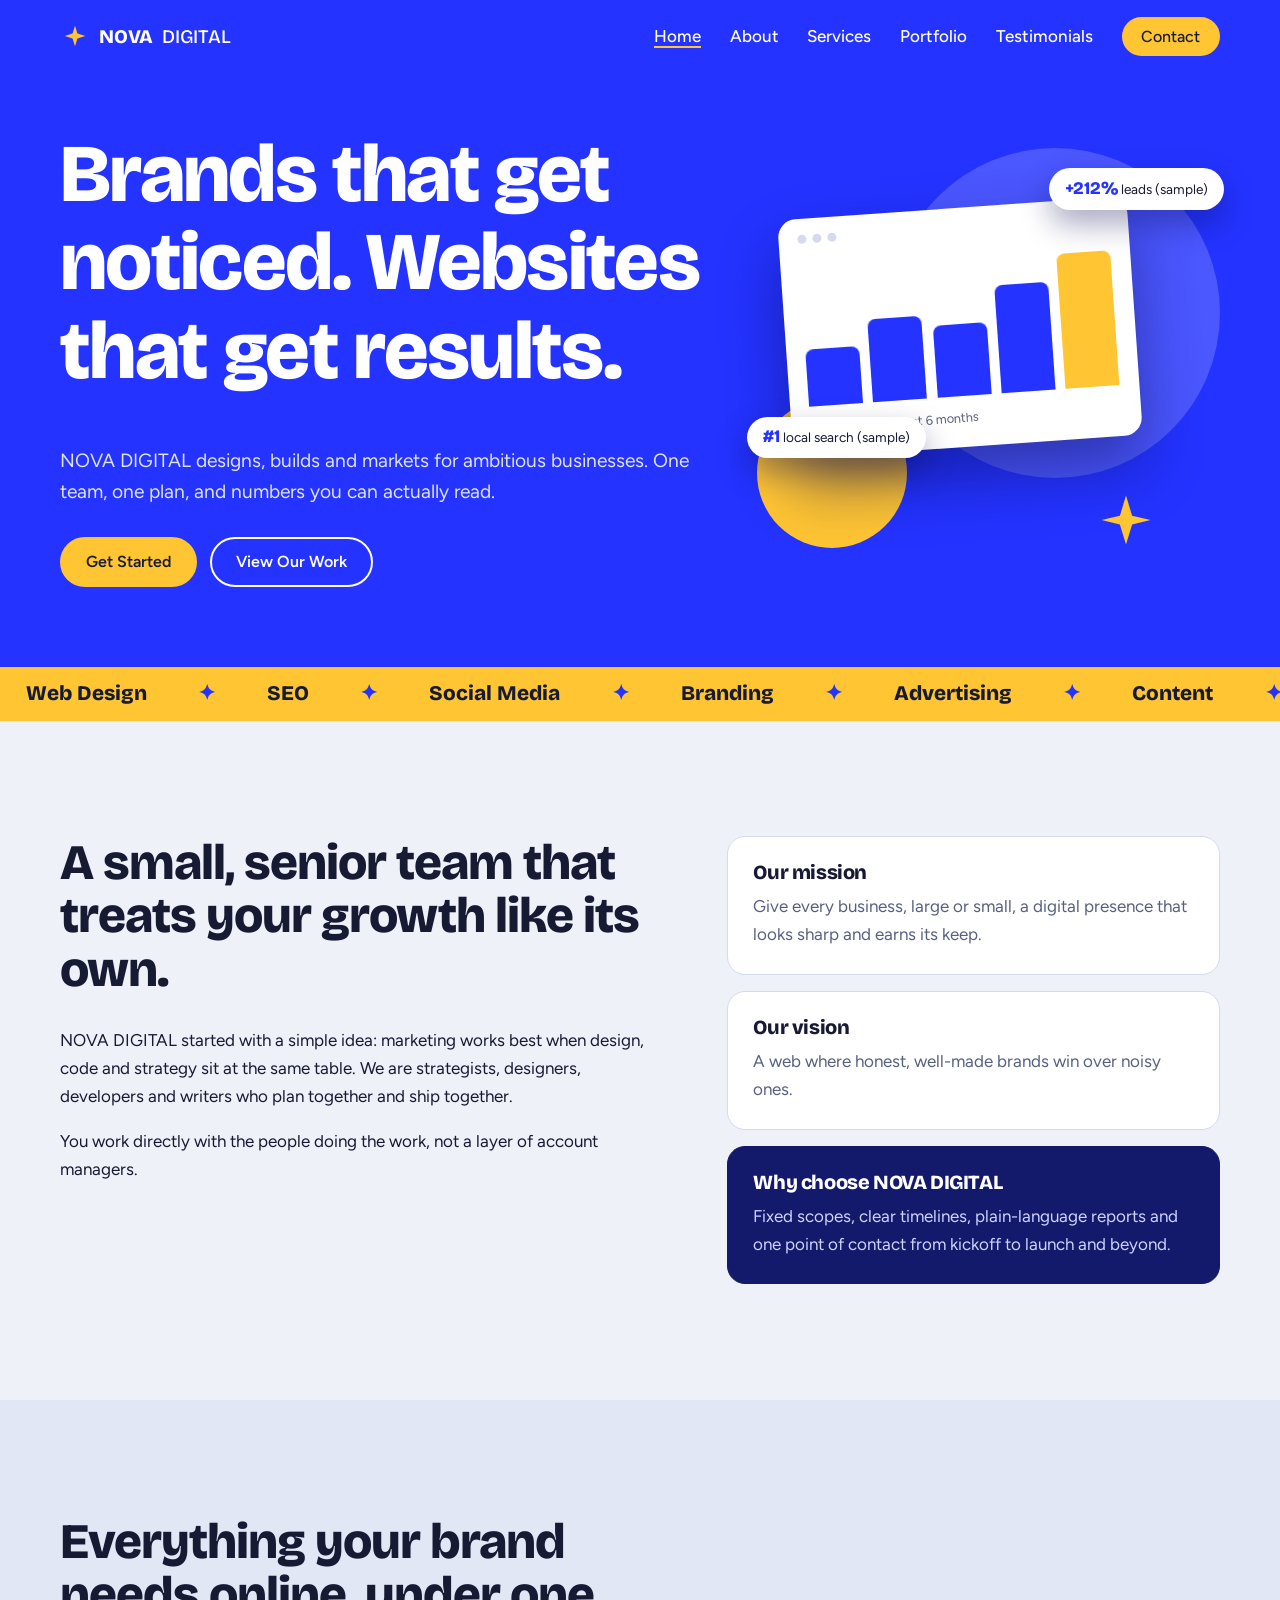
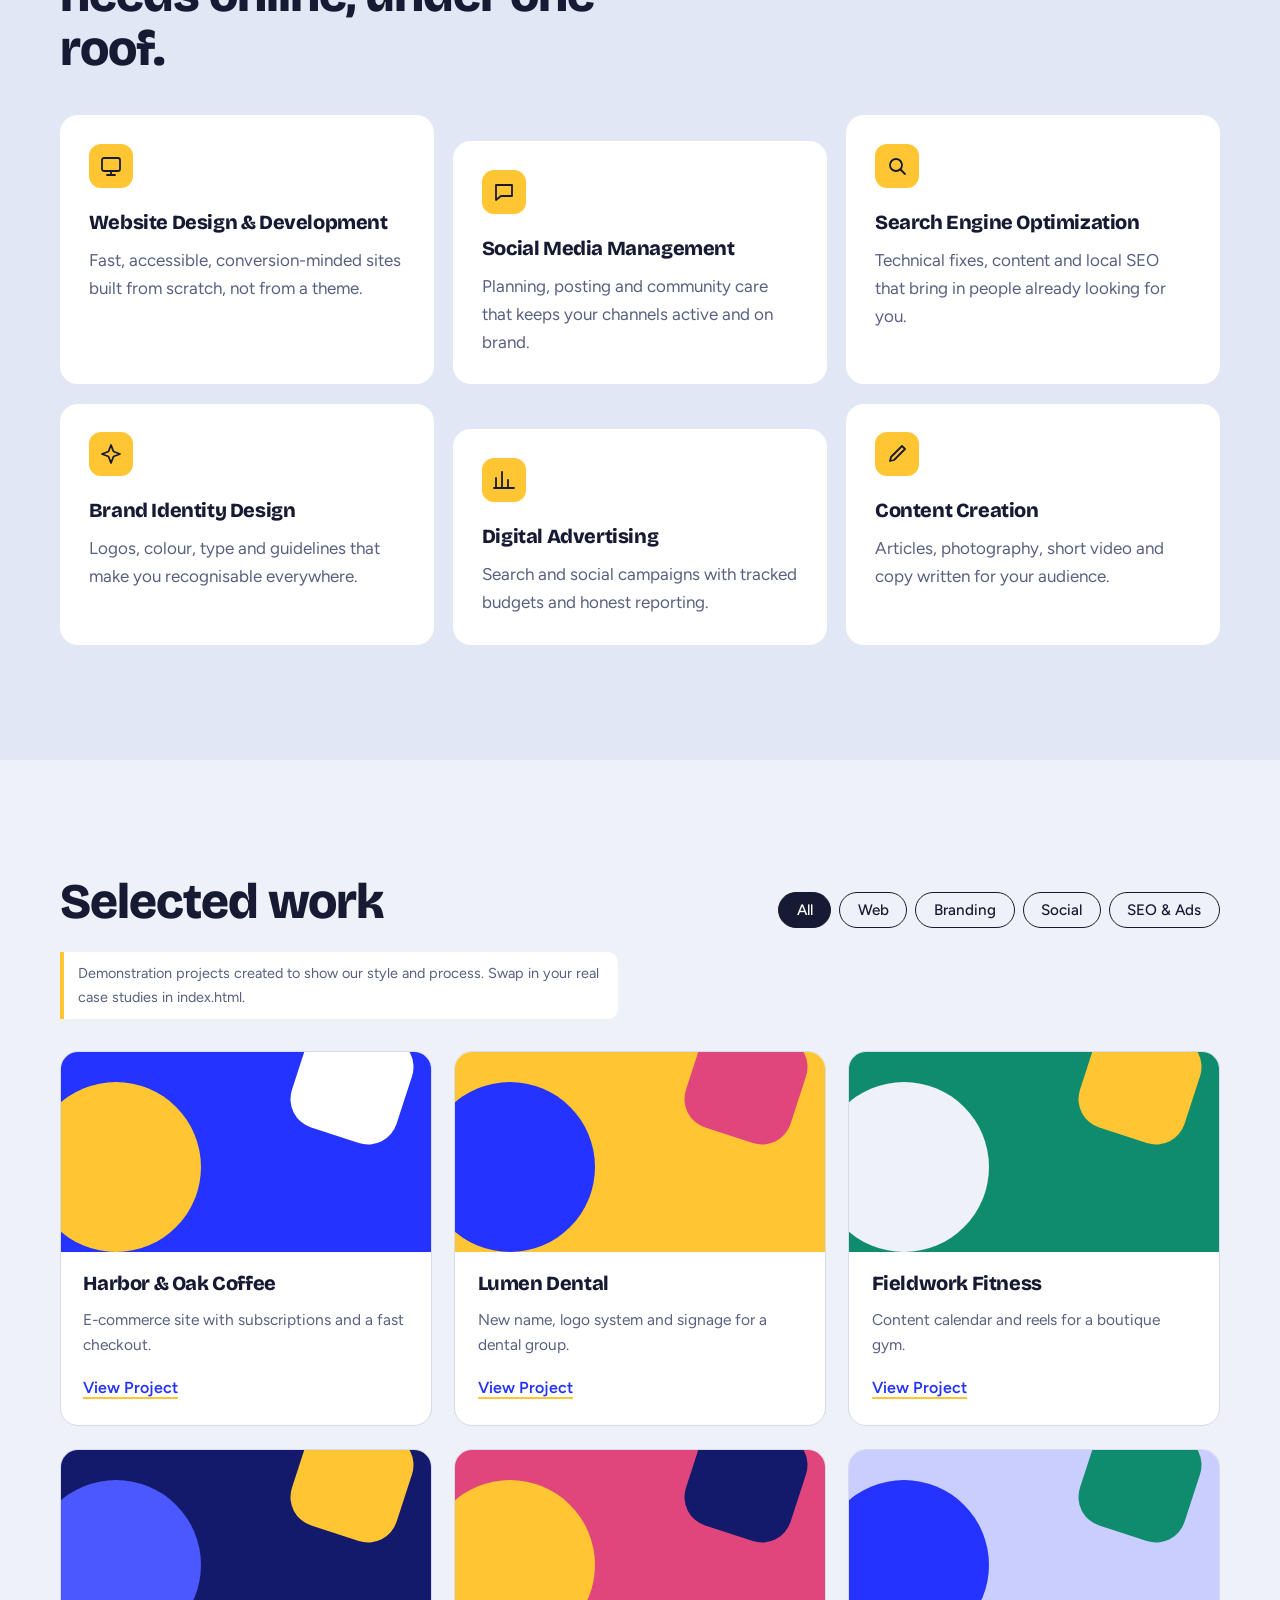
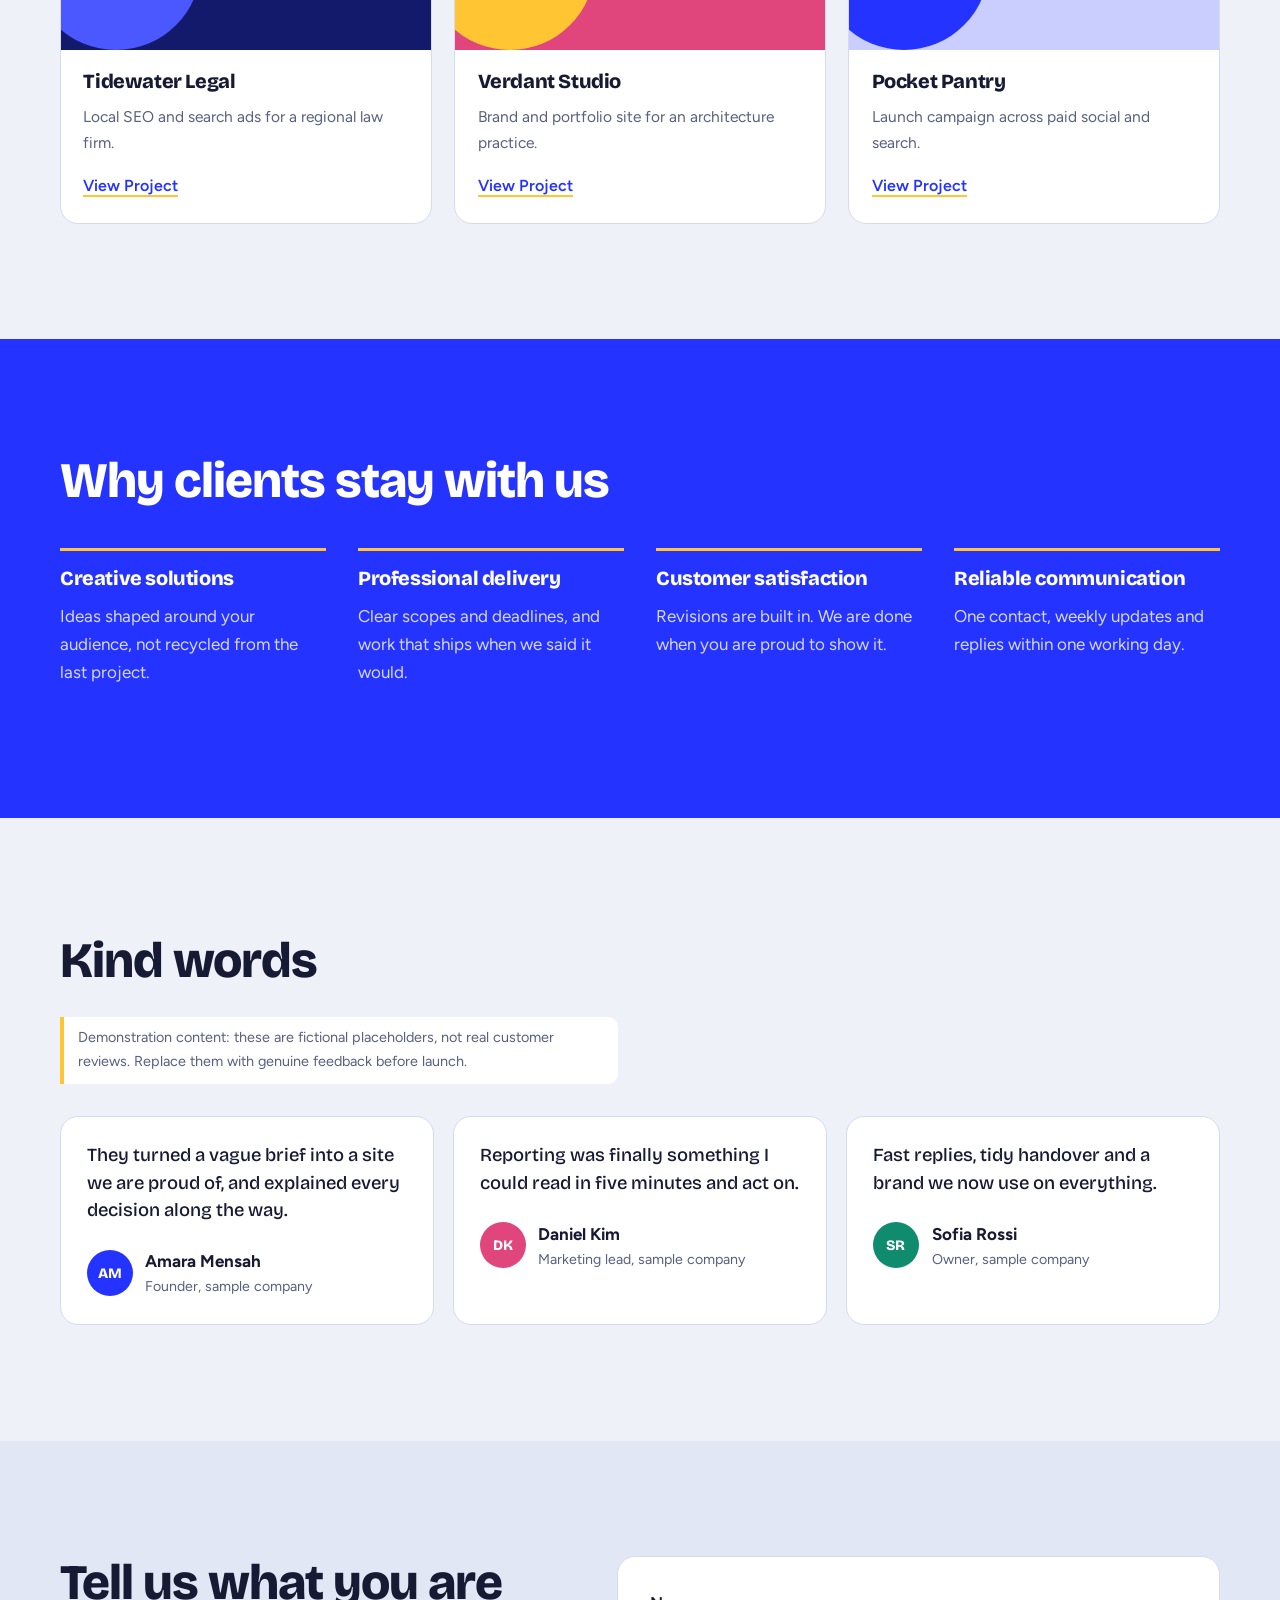
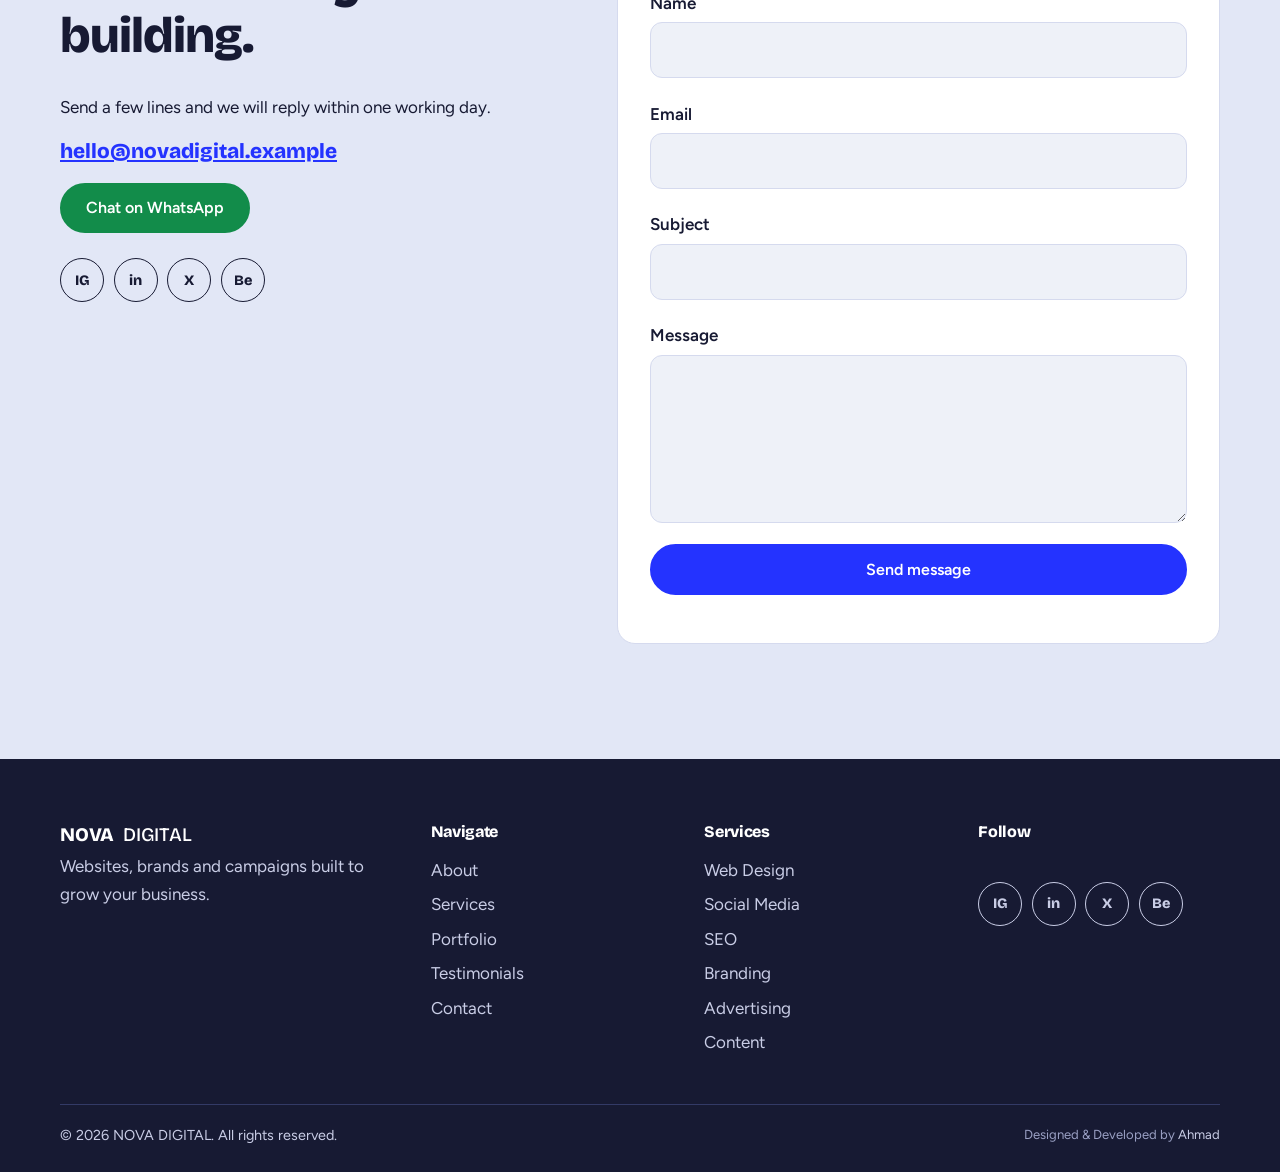
<file: index.html>
<!DOCTYPE html>
<html lang="en">
<head>
<meta charset="UTF-8">
<meta name="viewport" content="width=device-width, initial-scale=1">
<title>NOVA DIGITAL | Websites, Brands & Growth Marketing</title>
<meta name="description" content="NOVA DIGITAL is a digital marketing agency: web design, SEO, social media, branding, advertising and content that turn attention into customers.">
<meta property="og:title" content="NOVA DIGITAL | Digital Marketing Agency">
<meta property="og:description" content="Websites, brands and campaigns built to grow your business.">
<meta property="og:type" content="website">
<meta name="theme-color" content="#2433ff">
<link rel="icon" href="data:image/svg+xml,%3Csvg xmlns='http://www.w3.org/2000/svg' viewBox='0 0 32 32'%3E%3Crect width='32' height='32' rx='9' fill='%232433ff'/%3E%3Cpath d='M16 5l2.6 8.4L27 16l-8.4 2.6L16 27l-2.6-8.4L5 16l8.4-2.6z' fill='%23ffc533'/%3E%3C/svg%3E">
<link rel="preconnect" href="https://fonts.googleapis.com">
<link rel="preconnect" href="https://fonts.gstatic.com" crossorigin>
<link href="https://fonts.googleapis.com/css2?family=Bricolage+Grotesque:opsz,wght@12..96,500;12..96,800&family=Figtree:wght@400;500;600&display=swap" rel="stylesheet">
<link rel="stylesheet" href="style.css">
</head>
<body>
<a class="skip" href="#main">Skip to content</a>

<header class="header" id="header">
  <nav class="wrap nav" aria-label="Main">
    <a href="#home" class="logo" aria-label="NOVA DIGITAL home">
      <svg width="30" height="30" viewBox="0 0 32 32" aria-hidden="true"><rect width="32" height="32" rx="9" fill="#2433ff"/><path d="M16 5l2.6 8.4L27 16l-8.4 2.6L16 27l-2.6-8.4L5 16l8.4-2.6z" fill="#ffc533"/></svg>
      NOVA <span>DIGITAL</span>
    </a>
    <button class="burger" id="burger" aria-expanded="false" aria-controls="menu" aria-label="Open menu"><i></i><i></i><i></i></button>
    <ul class="menu" id="menu">
      <li><a href="#home">Home</a></li>
      <li><a href="#about">About</a></li>
      <li><a href="#services">Services</a></li>
      <li><a href="#portfolio">Portfolio</a></li>
      <li><a href="#testimonials">Testimonials</a></li>
      <li><a href="#contact" class="btn btn-sm">Contact</a></li>
    </ul>
  </nav>
</header>

<main id="main">
<!-- HERO -->
<section class="hero" id="home">
  <div class="wrap hero-grid">
    <div>
      <h1>Brands that get noticed. Websites that get results.</h1>
      <p class="lead">NOVA DIGITAL designs, builds and markets for ambitious businesses. One team, one plan, and numbers you can actually read.</p>
      <div class="actions">
        <a href="#contact" class="btn btn-gold">Get Started</a>
        <a href="#portfolio" class="btn btn-ghost">View Our Work</a>
      </div>
    </div>
    <div class="collage" aria-hidden="true">
      <div class="orb o1"></div><div class="orb o2"></div>
      <div class="screen">
        <div class="dots"><i></i><i></i><i></i></div>
        <div class="bars"><b style="--h:38%"></b><b style="--h:55%"></b><b style="--h:48%"></b><b style="--h:72%"></b><b style="--h:90%"></b></div>
        <p>Organic traffic, last 6 months</p>
      </div>
      <div class="chip c1"><strong>+212%</strong> leads (sample)</div>
      <div class="chip c2"><strong>#1</strong> local search (sample)</div>
      <svg class="spark" viewBox="0 0 32 32"><path d="M16 2l3.5 11.5L30 16l-10.5 2.5L16 30l-3.5-11.5L2 16l10.5-2.5z" fill="#ffc533"/></svg>
    </div>
  </div>
  <div class="marquee" aria-hidden="true"><div><span>Web Design</span><span>SEO</span><span>Social Media</span><span>Branding</span><span>Advertising</span><span>Content</span><span>Web Design</span><span>SEO</span><span>Social Media</span><span>Branding</span><span>Advertising</span><span>Content</span></div></div>
</section>

<!-- ABOUT -->
<section class="section" id="about">
  <div class="wrap about">
    <div class="reveal">
      <h2>A small, senior team that treats your growth like its own.</h2>
      <p>NOVA DIGITAL started with a simple idea: marketing works best when design, code and strategy sit at the same table. We are strategists, designers, developers and writers who plan together and ship together.</p>
      <p>You work directly with the people doing the work, not a layer of account managers.</p>
    </div>
    <div class="mv">
      <article class="card reveal"><h3>Our mission</h3><p>Give every business, large or small, a digital presence that looks sharp and earns its keep.</p></article>
      <article class="card reveal"><h3>Our vision</h3><p>A web where honest, well-made brands win over noisy ones.</p></article>
      <article class="card card-blue reveal"><h3>Why choose NOVA DIGITAL</h3><p>Fixed scopes, clear timelines, plain-language reports and one point of contact from kickoff to launch and beyond.</p></article>
    </div>
  </div>
</section>

<!-- SERVICES -->
<section class="section tint" id="services">
  <div class="wrap">
    <h2 class="reveal">Everything your brand needs online, under one roof.</h2>
    <div class="services">
      <article class="svc reveal"><svg viewBox="0 0 24 24"><rect x="3" y="4" width="18" height="13" rx="2"/><path d="M8 21h8M12 17v4"/></svg><h3>Website Design &amp; Development</h3><p>Fast, accessible, conversion-minded sites built from scratch, not from a theme.</p></article>
      <article class="svc reveal"><svg viewBox="0 0 24 24"><path d="M4 5h16v11H9l-5 4z"/></svg><h3>Social Media Management</h3><p>Planning, posting and community care that keeps your channels active and on brand.</p></article>
      <article class="svc reveal"><svg viewBox="0 0 24 24"><circle cx="11" cy="11" r="6"/><path d="M20 20l-4.5-4.5"/></svg><h3>Search Engine Optimization</h3><p>Technical fixes, content and local SEO that bring in people already looking for you.</p></article>
      <article class="svc reveal"><svg viewBox="0 0 24 24"><path d="M12 3l2.5 6.5L21 12l-6.5 2.5L12 21l-2.5-6.5L3 12l6.5-2.5z"/></svg><h3>Brand Identity Design</h3><p>Logos, colour, type and guidelines that make you recognisable everywhere.</p></article>
      <article class="svc reveal"><svg viewBox="0 0 24 24"><path d="M4 20V10M10 20V4M16 20v-8M22 20H2"/></svg><h3>Digital Advertising</h3><p>Search and social campaigns with tracked budgets and honest reporting.</p></article>
      <article class="svc reveal"><svg viewBox="0 0 24 24"><path d="M5 19l1-4L17 4l3 3L9 18z"/></svg><h3>Content Creation</h3><p>Articles, photography, short video and copy written for your audience.</p></article>
    </div>
  </div>
</section>

<!-- PORTFOLIO -->
<section class="section" id="portfolio">
  <div class="wrap">
    <div class="head-row reveal">
      <h2>Selected work</h2>
      <div class="filters" role="group" aria-label="Filter projects">
        <button class="filter active" data-filter="all" aria-pressed="true">All</button>
        <button class="filter" data-filter="web" aria-pressed="false">Web</button>
        <button class="filter" data-filter="brand" aria-pressed="false">Branding</button>
        <button class="filter" data-filter="social" aria-pressed="false">Social</button>
        <button class="filter" data-filter="seo" aria-pressed="false">SEO &amp; Ads</button>
      </div>
    </div>
    <p class="note">Demonstration projects created to show our style and process. Swap in your real case studies in index.html.</p>
    <div class="grid" id="grid">
      <article class="work" data-cat="web"><div class="art a1"><i></i><i></i></div><div class="body"><h3>Harbor &amp; Oak Coffee</h3><p>E-commerce site with subscriptions and a fast checkout.</p><button class="link" data-title="Harbor &amp; Oak Coffee" data-desc="A sample e-commerce build: product pages, subscription logic and a three-step checkout designed for mobile first. Category: Website Design.">View Project</button></div></article>
      <article class="work" data-cat="brand"><div class="art a2"><i></i><i></i></div><div class="body"><h3>Lumen Dental</h3><p>New name, logo system and signage for a dental group.</p><button class="link" data-title="Lumen Dental" data-desc="A sample identity project: naming, logo suite, colour system, signage and printed stationery. Category: Brand Identity.">View Project</button></div></article>
      <article class="work" data-cat="social"><div class="art a3"><i></i><i></i></div><div class="body"><h3>Fieldwork Fitness</h3><p>Content calendar and reels for a boutique gym.</p><button class="link" data-title="Fieldwork Fitness" data-desc="A sample social programme: monthly content calendar, short-form video, community replies and reporting. Category: Social Media.">View Project</button></div></article>
      <article class="work" data-cat="seo"><div class="art a4"><i></i><i></i></div><div class="body"><h3>Tidewater Legal</h3><p>Local SEO and search ads for a regional law firm.</p><button class="link" data-title="Tidewater Legal" data-desc="A sample growth project: technical audit, local listings, service-page content and a tracked search ads budget. Category: SEO &amp; Advertising.">View Project</button></div></article>
      <article class="work" data-cat="web brand"><div class="art a5"><i></i><i></i></div><div class="body"><h3>Verdant Studio</h3><p>Brand and portfolio site for an architecture practice.</p><button class="link" data-title="Verdant Studio" data-desc="A sample combined project: identity, photography direction and a lightweight portfolio website. Category: Web and Branding.">View Project</button></div></article>
      <article class="work" data-cat="seo social"><div class="art a6"><i></i><i></i></div><div class="body"><h3>Pocket Pantry</h3><p>Launch campaign across paid social and search.</p><button class="link" data-title="Pocket Pantry" data-desc="A sample launch: creative testing on paid social, search ads and landing page optimisation. Category: Social and Advertising.">View Project</button></div></article>
    </div>
  </div>
</section>

<!-- WHY CHOOSE US -->
<section class="section blue" id="why">
  <div class="wrap">
    <h2 class="reveal">Why clients stay with us</h2>
    <div class="why">
      <div class="reveal"><h3>Creative solutions</h3><p>Ideas shaped around your audience, not recycled from the last project.</p></div>
      <div class="reveal"><h3>Professional delivery</h3><p>Clear scopes and deadlines, and work that ships when we said it would.</p></div>
      <div class="reveal"><h3>Customer satisfaction</h3><p>Revisions are built in. We are done when you are proud to show it.</p></div>
      <div class="reveal"><h3>Reliable communication</h3><p>One contact, weekly updates and replies within one working day.</p></div>
    </div>
  </div>
</section>

<!-- TESTIMONIALS -->
<section class="section" id="testimonials">
  <div class="wrap">
    <h2 class="reveal">Kind words</h2>
    <p class="note">Demonstration content: these are fictional placeholders, not real customer reviews. Replace them with genuine feedback before launch.</p>
    <div class="quotes">
      <figure class="card reveal"><blockquote>They turned a vague brief into a site we are proud of, and explained every decision along the way.</blockquote><figcaption><span class="av" style="--c:#2433ff">AM</span><div><strong>Amara Mensah</strong><small>Founder, sample company</small></div></figcaption></figure>
      <figure class="card reveal"><blockquote>Reporting was finally something I could read in five minutes and act on.</blockquote><figcaption><span class="av" style="--c:#e0457b">DK</span><div><strong>Daniel Kim</strong><small>Marketing lead, sample company</small></div></figcaption></figure>
      <figure class="card reveal"><blockquote>Fast replies, tidy handover and a brand we now use on everything.</blockquote><figcaption><span class="av" style="--c:#0f8b6d">SR</span><div><strong>Sofia Rossi</strong><small>Owner, sample company</small></div></figcaption></figure>
    </div>
  </div>
</section>

<!-- CONTACT -->
<section class="section tint" id="contact">
  <div class="wrap contact">
    <div class="reveal">
      <h2>Tell us what you are building.</h2>
      <p>Send a few lines and we will reply within one working day.</p>
      <p><a class="mail" id="mailLink" href="mailto:hello@novadigital.example">hello@novadigital.example</a></p>
      <a class="btn btn-wa" id="waBtn" href="https://wa.me/" target="_blank" rel="noopener">Chat on WhatsApp</a>
      <div class="social" aria-label="Social media">
        <a href="https://instagram.com" target="_blank" rel="noopener" aria-label="Instagram">IG</a>
        <a href="https://linkedin.com" target="_blank" rel="noopener" aria-label="LinkedIn">in</a>
        <a href="https://x.com" target="_blank" rel="noopener" aria-label="X">X</a>
        <a href="https://behance.net" target="_blank" rel="noopener" aria-label="Behance">Be</a>
      </div>
    </div>
    <form class="card form reveal" id="form" novalidate>
      <label>Name<input name="name" autocomplete="name" required><em></em></label>
      <label>Email<input name="email" type="email" autocomplete="email" required><em></em></label>
      <label>Subject<input name="subject" required><em></em></label>
      <label>Message<textarea name="message" rows="5" required></textarea><em></em></label>
      <button class="btn" type="submit">Send message</button>
      <p class="status" id="status" role="status"></p>
    </form>
  </div>
</section>
</main>

<footer class="footer">
  <div class="wrap fgrid">
    <div><a href="#home" class="logo">NOVA <span>DIGITAL</span></a><p>Websites, brands and campaigns built to grow your business.</p></div>
    <nav aria-label="Footer"><h3>Navigate</h3><a href="#about">About</a><a href="#services">Services</a><a href="#portfolio">Portfolio</a><a href="#testimonials">Testimonials</a><a href="#contact">Contact</a></nav>
    <div><h3>Services</h3><a href="#services">Web Design</a><a href="#services">Social Media</a><a href="#services">SEO</a><a href="#services">Branding</a><a href="#services">Advertising</a><a href="#services">Content</a></div>
    <div><h3>Follow</h3><div class="social"><a href="https://instagram.com" target="_blank" rel="noopener" aria-label="Instagram">IG</a><a href="https://linkedin.com" target="_blank" rel="noopener" aria-label="LinkedIn">in</a><a href="https://x.com" target="_blank" rel="noopener" aria-label="X">X</a><a href="https://behance.net" target="_blank" rel="noopener" aria-label="Behance">Be</a></div></div>
  </div>
  <div class="wrap copy">
    <p>&copy; <span id="year">2026</span> NOVA DIGITAL. All rights reserved.</p>
    <p class="credit">Designed &amp; Developed by <a href="https://github.com/ahmadcrt" target="_blank" rel="noopener" aria-label="Ahmad on GitHub (opens in a new tab)">Ahmad</a></p>
  </div>
</footer>

<dialog id="modal" aria-labelledby="mTitle"><h3 id="mTitle"></h3><p id="mDesc"></p><div class="actions"><a href="#contact" class="btn" id="mCta">Start a similar project</a><button class="btn btn-ghost" id="mClose">Close</button></div></dialog>
<button class="top" id="top" aria-label="Back to top">&uarr;</button>
<script src="script.js"></script>
</body>
</html>
</file>
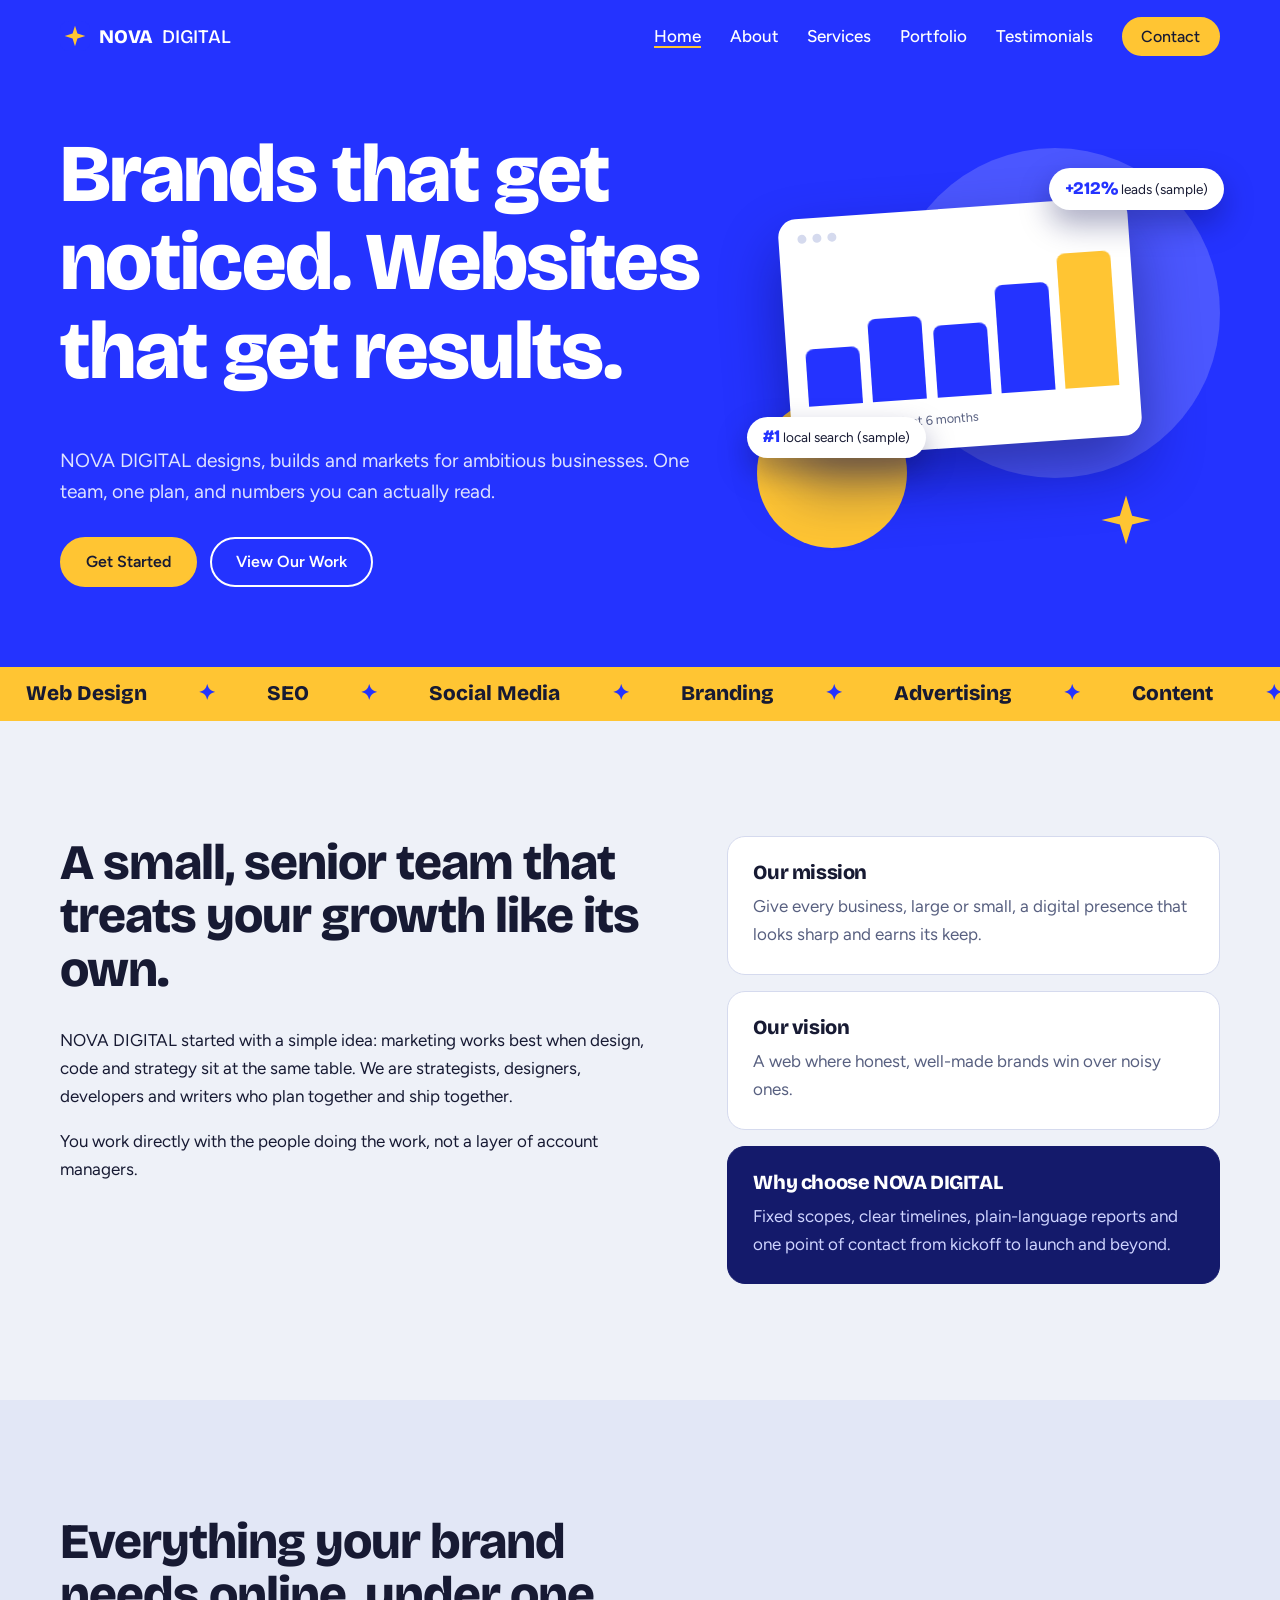
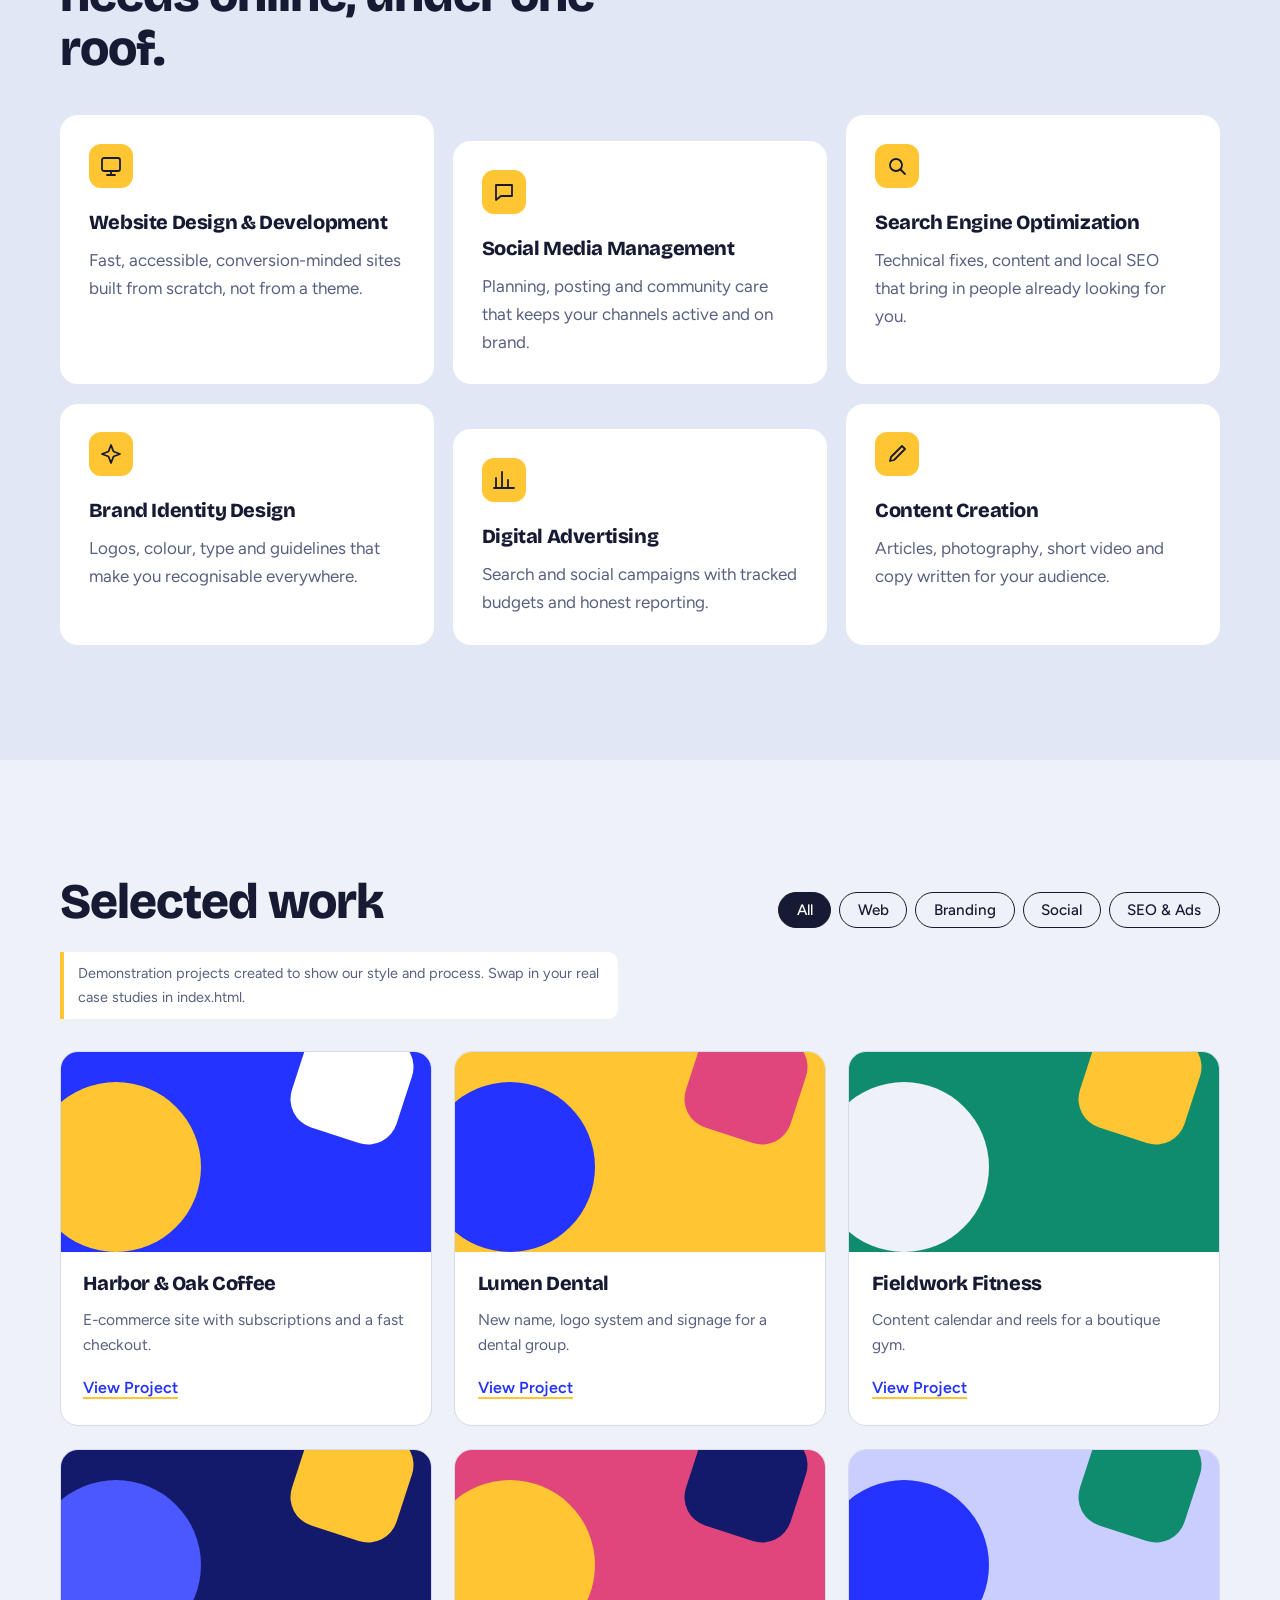
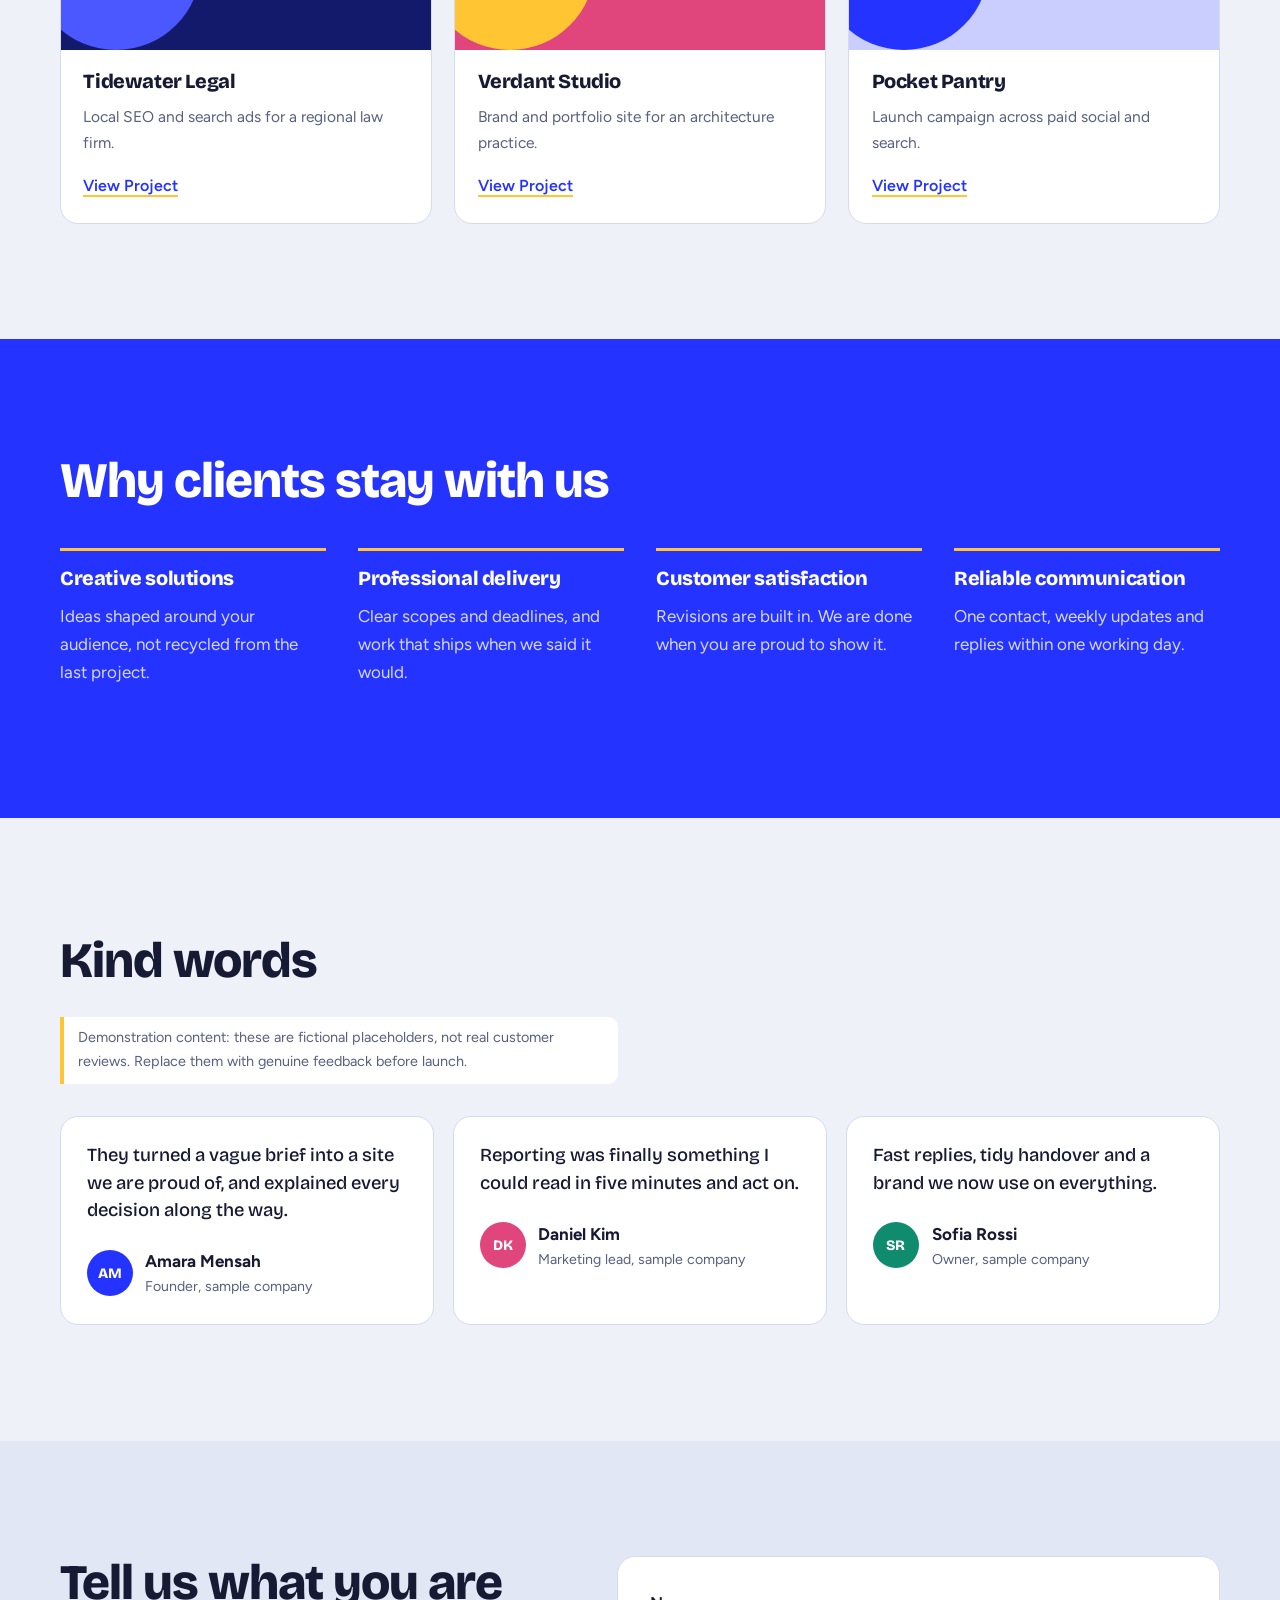
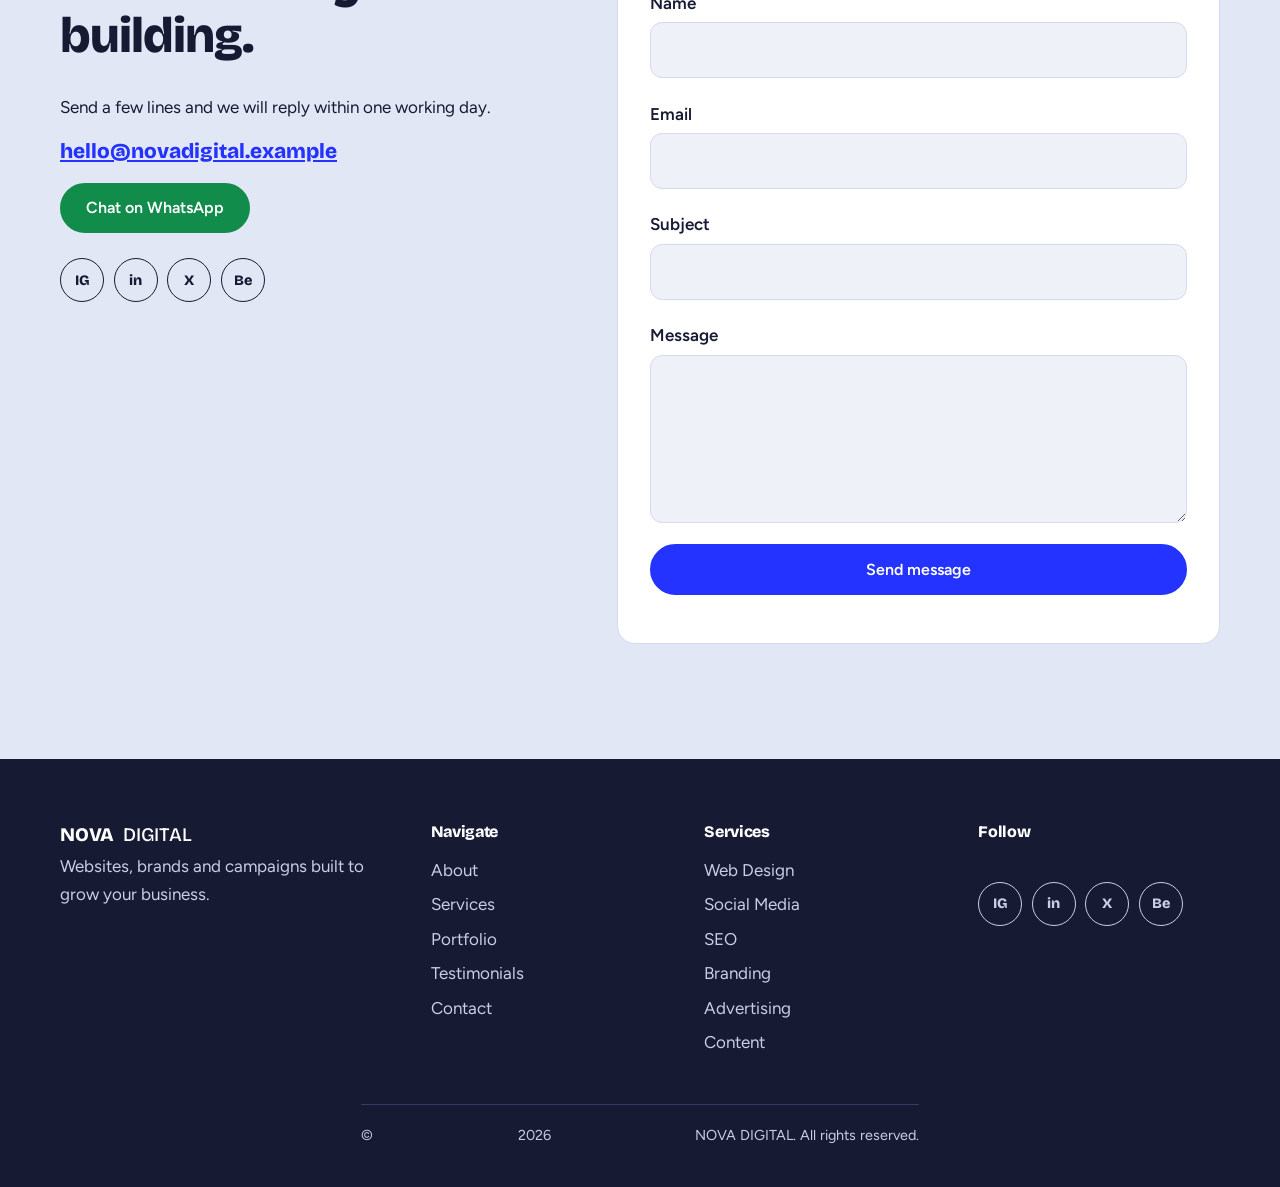
<file: index 3.html>
<!DOCTYPE html>
<html lang="en">
<head>
<meta charset="UTF-8">
<meta name="viewport" content="width=device-width, initial-scale=1">
<title>NOVA DIGITAL | Websites, Brands & Growth Marketing</title>
<meta name="description" content="NOVA DIGITAL is a digital marketing agency: web design, SEO, social media, branding, advertising and content that turn attention into customers.">
<meta property="og:title" content="NOVA DIGITAL | Digital Marketing Agency">
<meta property="og:description" content="Websites, brands and campaigns built to grow your business.">
<meta property="og:type" content="website">
<meta name="theme-color" content="#2433ff">
<link rel="icon" href="data:image/svg+xml,%3Csvg xmlns='http://www.w3.org/2000/svg' viewBox='0 0 32 32'%3E%3Crect width='32' height='32' rx='9' fill='%232433ff'/%3E%3Cpath d='M16 5l2.6 8.4L27 16l-8.4 2.6L16 27l-2.6-8.4L5 16l8.4-2.6z' fill='%23ffc533'/%3E%3C/svg%3E">
<link rel="preconnect" href="https://fonts.googleapis.com">
<link rel="preconnect" href="https://fonts.gstatic.com" crossorigin>
<link href="https://fonts.googleapis.com/css2?family=Bricolage+Grotesque:opsz,wght@12..96,500;12..96,800&family=Figtree:wght@400;500;600&display=swap" rel="stylesheet">
<link rel="stylesheet" href="style.css">
</head>
<body>
<a class="skip" href="#main">Skip to content</a>

<header class="header" id="header">
  <nav class="wrap nav" aria-label="Main">
    <a href="#home" class="logo" aria-label="NOVA DIGITAL home">
      <svg width="30" height="30" viewBox="0 0 32 32" aria-hidden="true"><rect width="32" height="32" rx="9" fill="#2433ff"/><path d="M16 5l2.6 8.4L27 16l-8.4 2.6L16 27l-2.6-8.4L5 16l8.4-2.6z" fill="#ffc533"/></svg>
      NOVA <span>DIGITAL</span>
    </a>
    <button class="burger" id="burger" aria-expanded="false" aria-controls="menu" aria-label="Open menu"><i></i><i></i><i></i></button>
    <ul class="menu" id="menu">
      <li><a href="#home">Home</a></li>
      <li><a href="#about">About</a></li>
      <li><a href="#services">Services</a></li>
      <li><a href="#portfolio">Portfolio</a></li>
      <li><a href="#testimonials">Testimonials</a></li>
      <li><a href="#contact" class="btn btn-sm">Contact</a></li>
    </ul>
  </nav>
</header>

<main id="main">
<!-- HERO -->
<section class="hero" id="home">
  <div class="wrap hero-grid">
    <div>
      <h1>Brands that get noticed. Websites that get results.</h1>
      <p class="lead">NOVA DIGITAL designs, builds and markets for ambitious businesses. One team, one plan, and numbers you can actually read.</p>
      <div class="actions">
        <a href="#contact" class="btn btn-gold">Get Started</a>
        <a href="#portfolio" class="btn btn-ghost">View Our Work</a>
      </div>
    </div>
    <div class="collage" aria-hidden="true">
      <div class="orb o1"></div><div class="orb o2"></div>
      <div class="screen">
        <div class="dots"><i></i><i></i><i></i></div>
        <div class="bars"><b style="--h:38%"></b><b style="--h:55%"></b><b style="--h:48%"></b><b style="--h:72%"></b><b style="--h:90%"></b></div>
        <p>Organic traffic, last 6 months</p>
      </div>
      <div class="chip c1"><strong>+212%</strong> leads (sample)</div>
      <div class="chip c2"><strong>#1</strong> local search (sample)</div>
      <svg class="spark" viewBox="0 0 32 32"><path d="M16 2l3.5 11.5L30 16l-10.5 2.5L16 30l-3.5-11.5L2 16l10.5-2.5z" fill="#ffc533"/></svg>
    </div>
  </div>
  <div class="marquee" aria-hidden="true"><div><span>Web Design</span><span>SEO</span><span>Social Media</span><span>Branding</span><span>Advertising</span><span>Content</span><span>Web Design</span><span>SEO</span><span>Social Media</span><span>Branding</span><span>Advertising</span><span>Content</span></div></div>
</section>

<!-- ABOUT -->
<section class="section" id="about">
  <div class="wrap about">
    <div class="reveal">
      <h2>A small, senior team that treats your growth like its own.</h2>
      <p>NOVA DIGITAL started with a simple idea: marketing works best when design, code and strategy sit at the same table. We are strategists, designers, developers and writers who plan together and ship together.</p>
      <p>You work directly with the people doing the work, not a layer of account managers.</p>
    </div>
    <div class="mv">
      <article class="card reveal"><h3>Our mission</h3><p>Give every business, large or small, a digital presence that looks sharp and earns its keep.</p></article>
      <article class="card reveal"><h3>Our vision</h3><p>A web where honest, well-made brands win over noisy ones.</p></article>
      <article class="card card-blue reveal"><h3>Why choose NOVA DIGITAL</h3><p>Fixed scopes, clear timelines, plain-language reports and one point of contact from kickoff to launch and beyond.</p></article>
    </div>
  </div>
</section>

<!-- SERVICES -->
<section class="section tint" id="services">
  <div class="wrap">
    <h2 class="reveal">Everything your brand needs online, under one roof.</h2>
    <div class="services">
      <article class="svc reveal"><svg viewBox="0 0 24 24"><rect x="3" y="4" width="18" height="13" rx="2"/><path d="M8 21h8M12 17v4"/></svg><h3>Website Design &amp; Development</h3><p>Fast, accessible, conversion-minded sites built from scratch, not from a theme.</p></article>
      <article class="svc reveal"><svg viewBox="0 0 24 24"><path d="M4 5h16v11H9l-5 4z"/></svg><h3>Social Media Management</h3><p>Planning, posting and community care that keeps your channels active and on brand.</p></article>
      <article class="svc reveal"><svg viewBox="0 0 24 24"><circle cx="11" cy="11" r="6"/><path d="M20 20l-4.5-4.5"/></svg><h3>Search Engine Optimization</h3><p>Technical fixes, content and local SEO that bring in people already looking for you.</p></article>
      <article class="svc reveal"><svg viewBox="0 0 24 24"><path d="M12 3l2.5 6.5L21 12l-6.5 2.5L12 21l-2.5-6.5L3 12l6.5-2.5z"/></svg><h3>Brand Identity Design</h3><p>Logos, colour, type and guidelines that make you recognisable everywhere.</p></article>
      <article class="svc reveal"><svg viewBox="0 0 24 24"><path d="M4 20V10M10 20V4M16 20v-8M22 20H2"/></svg><h3>Digital Advertising</h3><p>Search and social campaigns with tracked budgets and honest reporting.</p></article>
      <article class="svc reveal"><svg viewBox="0 0 24 24"><path d="M5 19l1-4L17 4l3 3L9 18z"/></svg><h3>Content Creation</h3><p>Articles, photography, short video and copy written for your audience.</p></article>
    </div>
  </div>
</section>

<!-- PORTFOLIO -->
<section class="section" id="portfolio">
  <div class="wrap">
    <div class="head-row reveal">
      <h2>Selected work</h2>
      <div class="filters" role="group" aria-label="Filter projects">
        <button class="filter active" data-filter="all" aria-pressed="true">All</button>
        <button class="filter" data-filter="web" aria-pressed="false">Web</button>
        <button class="filter" data-filter="brand" aria-pressed="false">Branding</button>
        <button class="filter" data-filter="social" aria-pressed="false">Social</button>
        <button class="filter" data-filter="seo" aria-pressed="false">SEO &amp; Ads</button>
      </div>
    </div>
    <p class="note">Demonstration projects created to show our style and process. Swap in your real case studies in index.html.</p>
    <div class="grid" id="grid">
      <article class="work" data-cat="web"><div class="art a1"><i></i><i></i></div><div class="body"><h3>Harbor &amp; Oak Coffee</h3><p>E-commerce site with subscriptions and a fast checkout.</p><button class="link" data-title="Harbor &amp; Oak Coffee" data-desc="A sample e-commerce build: product pages, subscription logic and a three-step checkout designed for mobile first. Category: Website Design.">View Project</button></div></article>
      <article class="work" data-cat="brand"><div class="art a2"><i></i><i></i></div><div class="body"><h3>Lumen Dental</h3><p>New name, logo system and signage for a dental group.</p><button class="link" data-title="Lumen Dental" data-desc="A sample identity project: naming, logo suite, colour system, signage and printed stationery. Category: Brand Identity.">View Project</button></div></article>
      <article class="work" data-cat="social"><div class="art a3"><i></i><i></i></div><div class="body"><h3>Fieldwork Fitness</h3><p>Content calendar and reels for a boutique gym.</p><button class="link" data-title="Fieldwork Fitness" data-desc="A sample social programme: monthly content calendar, short-form video, community replies and reporting. Category: Social Media.">View Project</button></div></article>
      <article class="work" data-cat="seo"><div class="art a4"><i></i><i></i></div><div class="body"><h3>Tidewater Legal</h3><p>Local SEO and search ads for a regional law firm.</p><button class="link" data-title="Tidewater Legal" data-desc="A sample growth project: technical audit, local listings, service-page content and a tracked search ads budget. Category: SEO &amp; Advertising.">View Project</button></div></article>
      <article class="work" data-cat="web brand"><div class="art a5"><i></i><i></i></div><div class="body"><h3>Verdant Studio</h3><p>Brand and portfolio site for an architecture practice.</p><button class="link" data-title="Verdant Studio" data-desc="A sample combined project: identity, photography direction and a lightweight portfolio website. Category: Web and Branding.">View Project</button></div></article>
      <article class="work" data-cat="seo social"><div class="art a6"><i></i><i></i></div><div class="body"><h3>Pocket Pantry</h3><p>Launch campaign across paid social and search.</p><button class="link" data-title="Pocket Pantry" data-desc="A sample launch: creative testing on paid social, search ads and landing page optimisation. Category: Social and Advertising.">View Project</button></div></article>
    </div>
  </div>
</section>

<!-- WHY CHOOSE US -->
<section class="section blue" id="why">
  <div class="wrap">
    <h2 class="reveal">Why clients stay with us</h2>
    <div class="why">
      <div class="reveal"><h3>Creative solutions</h3><p>Ideas shaped around your audience, not recycled from the last project.</p></div>
      <div class="reveal"><h3>Professional delivery</h3><p>Clear scopes and deadlines, and work that ships when we said it would.</p></div>
      <div class="reveal"><h3>Customer satisfaction</h3><p>Revisions are built in. We are done when you are proud to show it.</p></div>
      <div class="reveal"><h3>Reliable communication</h3><p>One contact, weekly updates and replies within one working day.</p></div>
    </div>
  </div>
</section>

<!-- TESTIMONIALS -->
<section class="section" id="testimonials">
  <div class="wrap">
    <h2 class="reveal">Kind words</h2>
    <p class="note">Demonstration content: these are fictional placeholders, not real customer reviews. Replace them with genuine feedback before launch.</p>
    <div class="quotes">
      <figure class="card reveal"><blockquote>They turned a vague brief into a site we are proud of, and explained every decision along the way.</blockquote><figcaption><span class="av" style="--c:#2433ff">AM</span><div><strong>Amara Mensah</strong><small>Founder, sample company</small></div></figcaption></figure>
      <figure class="card reveal"><blockquote>Reporting was finally something I could read in five minutes and act on.</blockquote><figcaption><span class="av" style="--c:#e0457b">DK</span><div><strong>Daniel Kim</strong><small>Marketing lead, sample company</small></div></figcaption></figure>
      <figure class="card reveal"><blockquote>Fast replies, tidy handover and a brand we now use on everything.</blockquote><figcaption><span class="av" style="--c:#0f8b6d">SR</span><div><strong>Sofia Rossi</strong><small>Owner, sample company</small></div></figcaption></figure>
    </div>
  </div>
</section>

<!-- CONTACT -->
<section class="section tint" id="contact">
  <div class="wrap contact">
    <div class="reveal">
      <h2>Tell us what you are building.</h2>
      <p>Send a few lines and we will reply within one working day.</p>
      <p><a class="mail" id="mailLink" href="mailto:hello@novadigital.example">hello@novadigital.example</a></p>
      <a class="btn btn-wa" id="waBtn" href="https://wa.me/" target="_blank" rel="noopener">Chat on WhatsApp</a>
      <div class="social" aria-label="Social media">
        <a href="https://instagram.com" target="_blank" rel="noopener" aria-label="Instagram">IG</a>
        <a href="https://linkedin.com" target="_blank" rel="noopener" aria-label="LinkedIn">in</a>
        <a href="https://x.com" target="_blank" rel="noopener" aria-label="X">X</a>
        <a href="https://behance.net" target="_blank" rel="noopener" aria-label="Behance">Be</a>
      </div>
    </div>
    <form class="card form reveal" id="form" novalidate>
      <label>Name<input name="name" autocomplete="name" required><em></em></label>
      <label>Email<input name="email" type="email" autocomplete="email" required><em></em></label>
      <label>Subject<input name="subject" required><em></em></label>
      <label>Message<textarea name="message" rows="5" required></textarea><em></em></label>
      <button class="btn" type="submit">Send message</button>
      <p class="status" id="status" role="status"></p>
    </form>
  </div>
</section>
</main>

<footer class="footer">
  <div class="wrap fgrid">
    <div><a href="#home" class="logo">NOVA <span>DIGITAL</span></a><p>Websites, brands and campaigns built to grow your business.</p></div>
    <nav aria-label="Footer"><h3>Navigate</h3><a href="#about">About</a><a href="#services">Services</a><a href="#portfolio">Portfolio</a><a href="#testimonials">Testimonials</a><a href="#contact">Contact</a></nav>
    <div><h3>Services</h3><a href="#services">Web Design</a><a href="#services">Social Media</a><a href="#services">SEO</a><a href="#services">Branding</a><a href="#services">Advertising</a><a href="#services">Content</a></div>
    <div><h3>Follow</h3><div class="social"><a href="https://instagram.com" target="_blank" rel="noopener" aria-label="Instagram">IG</a><a href="https://linkedin.com" target="_blank" rel="noopener" aria-label="LinkedIn">in</a><a href="https://x.com" target="_blank" rel="noopener" aria-label="X">X</a><a href="https://behance.net" target="_blank" rel="noopener" aria-label="Behance">Be</a></div></div>
  </div>
  <p class="wrap copy">&copy; <span id="year">2026</span> NOVA DIGITAL. All rights reserved.</p>
</footer>

<dialog id="modal" aria-labelledby="mTitle"><h3 id="mTitle"></h3><p id="mDesc"></p><div class="actions"><a href="#contact" class="btn" id="mCta">Start a similar project</a><button class="btn btn-ghost" id="mClose">Close</button></div></dialog>
<button class="top" id="top" aria-label="Back to top">&uarr;</button>
<script src="script.js"></script>
</body>
</html>
</file>
<file: style.css>
/* ===== Tokens ===== */
:root{
  --chalk:#eef1f8; --white:#fff; --cobalt:#2433ff; --deep:#141a6b; --gold:#ffc533;
  --ink:#171a33; --muted:#586080; --line:#d5daee; --r:18px;
  --display:"Bricolage Grotesque",Georgia,sans-serif; --body:"Figtree",system-ui,sans-serif;
}
*,*::before,*::after{box-sizing:border-box}
html{scroll-behavior:smooth;scroll-padding-top:80px}
body{margin:0;font:400 1.0625rem/1.65 var(--body);color:var(--ink);background:var(--chalk);-webkit-font-smoothing:antialiased}
img,svg{max-width:100%}
a{color:inherit}
h1,h2,h3{font-family:var(--display);line-height:1.08;margin:0 0 .6em;letter-spacing:-.02em}
h1{font-size:clamp(2.6rem,6.4vw,5.2rem);font-weight:800}
h2{font-size:clamp(2rem,4vw,3.1rem);font-weight:800;max-width:20ch}
h3{font-size:1.25rem;font-weight:800}
p{margin:0 0 1em;max-width:62ch}
:focus-visible{outline:3px solid var(--gold);outline-offset:3px}
.wrap{width:min(1160px,100% - 2.5rem);margin-inline:auto}
.skip{position:absolute;left:-999px}.skip:focus{left:1rem;top:1rem;background:#fff;padding:.5rem 1rem;z-index:99}
.section{padding:clamp(4rem,9vw,7.5rem) 0}
.tint{background:#e2e7f6}
.blue{background:var(--cobalt);color:#fff}
.note{font-size:.9rem;color:var(--muted);background:#fff;border-left:4px solid var(--gold);padding:.6rem .9rem;border-radius:0 10px 10px 0;margin-bottom:2rem}

/* ===== Buttons ===== */
.btn{display:inline-block;padding:.85rem 1.5rem;border-radius:999px;background:var(--cobalt);color:#fff;font:600 1rem var(--body);text-decoration:none;border:2px solid var(--cobalt);cursor:pointer;transition:transform .2s,background .2s}
.btn:hover{transform:translateY(-2px);background:var(--deep);border-color:var(--deep)}
.btn-sm{padding:.5rem 1.1rem}
.btn-gold{background:var(--gold);border-color:var(--gold);color:var(--ink)}
.btn-gold:hover{background:#fff;border-color:#fff}
.btn-ghost{background:transparent;color:inherit;border-color:currentColor}
.btn-ghost:hover{background:var(--ink);color:#fff;border-color:var(--ink)}
.hero .btn-ghost:hover{background:#fff;color:var(--cobalt);border-color:#fff}
.btn-wa{background:#128c4a;border-color:#128c4a}
.actions{display:flex;flex-wrap:wrap;gap:.8rem;margin-top:1.8rem}

/* ===== Header ===== */
.header{position:fixed;inset:0 0 auto;z-index:50;transition:background .3s,box-shadow .3s}
.header.scrolled{background:rgba(238,241,248,.92);backdrop-filter:blur(10px);box-shadow:0 1px 0 var(--line)}
.nav{display:flex;align-items:center;justify-content:space-between;height:72px}
.logo{display:flex;align-items:center;gap:.55rem;font:800 1.2rem var(--display);text-decoration:none;color:#fff}
.logo span{font-weight:500}
.header.scrolled .logo,.footer .logo{color:var(--ink)}
.footer .logo{color:#fff}
.menu{display:flex;align-items:center;gap:1.8rem;list-style:none;margin:0;padding:0}
.menu a{text-decoration:none;font-weight:500;color:#fff}
.menu a.active{box-shadow:0 2px 0 var(--gold)}
.header.scrolled .menu a:not(.btn){color:var(--ink)}
.menu .btn{background:var(--gold);border-color:var(--gold);color:var(--ink)}
.burger{display:none;background:none;border:0;width:44px;height:44px;padding:10px;cursor:pointer}
.burger i{display:block;height:2px;background:#fff;margin:6px 0;transition:.25s}
.header.scrolled .burger i{background:var(--ink)}
.burger[aria-expanded=true] i:nth-child(1){transform:translateY(8px) rotate(45deg)}
.burger[aria-expanded=true] i:nth-child(2){opacity:0}
.burger[aria-expanded=true] i:nth-child(3){transform:translateY(-8px) rotate(-45deg)}

/* ===== Hero ===== */
.hero{background:var(--cobalt);color:#fff;padding-top:130px;overflow:hidden;position:relative}
.hero-grid{display:grid;grid-template-columns:1.15fr .85fr;gap:3rem;align-items:center;padding-bottom:5rem}
.lead{font-size:1.2rem;color:#dfe3ff;margin-top:1.4rem}
.hero h1{animation:rise .9s cubic-bezier(.2,.7,.2,1) both}
@keyframes rise{from{opacity:0;transform:translateY(30px)}}
.collage{position:relative;min-height:420px}
.orb{position:absolute;border-radius:50%}
.o1{width:330px;height:330px;background:#4b57ff;right:0;top:0}
.o2{width:150px;height:150px;background:var(--gold);left:10px;bottom:20px}
.screen{position:absolute;left:8%;top:60px;width:74%;background:#fff;color:var(--ink);border-radius:var(--r);padding:1rem 1.2rem 1.2rem;box-shadow:0 30px 60px rgba(8,12,80,.45);transform:rotate(-4deg)}
.dots{display:flex;gap:6px;margin-bottom:.8rem}.dots i{width:9px;height:9px;border-radius:50%;background:var(--line)}
.bars{display:flex;align-items:flex-end;gap:10px;height:150px}
.bars b{flex:1;height:var(--h);background:var(--cobalt);border-radius:8px 8px 0 0;transform-origin:bottom;animation:grow 1.1s .4s cubic-bezier(.2,.7,.2,1) both}
.bars b:last-child{background:var(--gold)}
@keyframes grow{from{transform:scaleY(0)}}
.screen p{margin:.7rem 0 0;font-size:.8rem;color:var(--muted)}
.chip{position:absolute;background:#fff;color:var(--ink);padding:.6rem 1rem;border-radius:999px;font-size:.85rem;box-shadow:0 14px 30px rgba(8,12,80,.35)}
.chip strong{font:800 1.1rem var(--display);color:var(--cobalt)}
.c1{right:-4px;top:20px}.c2{left:0;bottom:110px}
.spark{position:absolute;width:56px;right:14%;bottom:20px;animation:spin 14s linear infinite}
@keyframes spin{to{transform:rotate(360deg)}}
.marquee{background:var(--gold);color:var(--ink);overflow:hidden;white-space:nowrap;padding:.9rem 0;font:800 1.3rem var(--display)}
.marquee div{display:inline-block;animation:slide 28s linear infinite}
.marquee span{margin:0 1.6rem}.marquee span::after{content:"\2726";margin-left:3.2rem;color:var(--cobalt)}
@keyframes slide{to{transform:translateX(-50%)}}

/* ===== About / cards ===== */
.about{display:grid;grid-template-columns:1.1fr .9fr;gap:4rem}
.mv{display:grid;gap:1rem}
.card{background:#fff;border-radius:var(--r);padding:1.6rem;border:1px solid var(--line);margin:0}
.card h3{margin-bottom:.4em}.card p{margin:0;color:var(--muted)}
.card-blue{background:var(--deep);color:#fff;border-color:var(--deep)}.card-blue p{color:#cfd4ff}

/* ===== Services ===== */
.services{display:grid;grid-template-columns:repeat(3,1fr);gap:1.2rem;margin-top:2.5rem}
.svc{background:#fff;border-radius:var(--r);padding:1.8rem;transition:transform .25s,background .25s,color .25s}
.svc:nth-child(2),.svc:nth-child(5){margin-top:1.6rem}
.svc svg{width:44px;height:44px;padding:10px;border-radius:12px;background:var(--gold);fill:none;stroke:var(--ink);stroke-width:1.8;stroke-linecap:round;stroke-linejoin:round;margin-bottom:1rem}
.svc p{color:var(--muted);margin:0}
.svc:hover{background:var(--cobalt);color:#fff}.svc:hover p{color:#d6d9ff}

/* ===== Portfolio ===== */
.head-row{display:flex;flex-wrap:wrap;gap:1.2rem;align-items:end;justify-content:space-between;margin-bottom:1.5rem}
.head-row h2{margin:0}
.filters{display:flex;flex-wrap:wrap;gap:.5rem}
.filter{font:500 .95rem var(--body);padding:.5rem 1.1rem;border-radius:999px;border:1.5px solid var(--ink);background:none;color:var(--ink);cursor:pointer}
.filter.active,.filter:hover{background:var(--ink);color:#fff}
.grid{display:grid;grid-template-columns:repeat(3,1fr);gap:1.4rem}
.work{background:#fff;border-radius:var(--r);overflow:hidden;border:1px solid var(--line)}
.work.hide{display:none}.work.show{animation:rise .5s both}
.art{height:200px;position:relative;overflow:hidden;background:var(--bg)}
.art i{position:absolute;border-radius:50%}
.art i:first-child{width:170px;height:170px;background:var(--a);left:-30px;top:30px}
.art i:last-child{width:110px;height:110px;background:var(--b);right:24px;top:-24px;border-radius:30px;transform:rotate(18deg)}
.a1{--bg:#2433ff;--a:#ffc533;--b:#fff}.a2{--bg:#ffc533;--a:#2433ff;--b:#e0457b}.a3{--bg:#0f8b6d;--a:#eef1f8;--b:#ffc533}
.a4{--bg:#141a6b;--a:#4b57ff;--b:#ffc533}.a5{--bg:#e0457b;--a:#ffc533;--b:#141a6b}.a6{--bg:#c9ceff;--a:#2433ff;--b:#0f8b6d}
.body{padding:1.3rem 1.4rem 1.5rem}.body p{color:var(--muted);font-size:.97rem}
.link{background:none;border:0;padding:0;font:600 1rem var(--body);color:var(--cobalt);cursor:pointer;border-bottom:2px solid var(--gold)}

/* ===== Why ===== */
.why{display:grid;grid-template-columns:repeat(4,1fr);gap:2rem;margin-top:2.5rem}
.why div{border-top:3px solid var(--gold);padding-top:1.1rem}
.why p{color:#d6d9ff}

/* ===== Testimonials ===== */
.quotes{display:grid;grid-template-columns:repeat(3,1fr);gap:1.2rem}
blockquote{margin:0 0 1.4rem;font:500 1.15rem/1.5 var(--display)}
figcaption{display:flex;align-items:center;gap:.8rem}figcaption small{display:block;color:var(--muted)}
.av{width:46px;height:46px;border-radius:50%;background:var(--c);color:#fff;display:grid;place-items:center;font:800 .9rem var(--display)}

/* ===== Contact ===== */
.contact{display:grid;grid-template-columns:.9fr 1.1fr;gap:4rem}
.mail{font:800 1.3rem var(--display);color:var(--cobalt)}
.social{display:flex;gap:.6rem;margin-top:1.6rem}
.social a{width:44px;height:44px;border-radius:50%;display:grid;place-items:center;border:1.5px solid currentColor;text-decoration:none;font:800 .9rem var(--display);transition:.2s}
.social a:hover{background:var(--gold);color:var(--ink);border-color:var(--gold)}
.form{display:grid;gap:1rem;padding:2rem}
label{font-weight:600;display:grid;gap:.35rem}
input,textarea{font:inherit;padding:.8rem 1rem;border:1.5px solid var(--line);border-radius:12px;background:var(--chalk);width:100%}
input:focus,textarea:focus{outline:none;border-color:var(--cobalt);box-shadow:0 0 0 3px rgba(36,51,255,.18)}
input.bad,textarea.bad{border-color:#c62828}
em{font:500 .85rem var(--body);color:#c62828;font-style:normal;min-height:0}
.status{margin:0;font-weight:600}.status.ok{color:#0f7a4d}

/* ===== Footer, modal, top ===== */
.footer{background:var(--ink);color:#c9cde6;padding:4rem 0 1.5rem}
.fgrid{display:grid;grid-template-columns:1.4fr 1fr 1fr 1fr;gap:2rem}
.footer h3{color:#fff;font-size:1rem}.footer nav,.footer .fgrid>div{display:flex;flex-direction:column;gap:.4rem}
.footer a{text-decoration:none}.footer a:hover{color:var(--gold)}.footer .social{flex-direction:row}
.copy{margin-top:3rem;padding-top:1.2rem;border-top:1px solid #333a66;font-size:.9rem;display:flex;flex-wrap:wrap;justify-content:space-between;gap:.4rem 1.5rem}
.copy p{margin:0}
.credit{font-size:.82rem;color:#9aa0c4}
.credit a{color:#c9cde6;text-underline-offset:3px}
.credit a:hover{color:var(--gold)}
dialog{border:0;border-radius:var(--r);padding:2rem;max-width:480px;width:calc(100% - 2rem);box-shadow:0 30px 80px rgba(10,14,70,.4)}
dialog::backdrop{background:rgba(20,26,107,.6)}
dialog[open]{animation:rise .35s both}
.top{position:fixed;right:1.2rem;bottom:1.2rem;width:48px;height:48px;border-radius:50%;border:0;background:var(--gold);color:var(--ink);font-size:1.3rem;cursor:pointer;box-shadow:0 8px 20px rgba(0,0,0,.25);opacity:0;visibility:hidden;transition:.25s;z-index:40}
.top.on{opacity:1;visibility:visible}

/* ===== Scroll reveal (only when JS is active) ===== */
.js .reveal{opacity:0;transform:translateY(24px);transition:opacity .7s,transform .7s}
.js .reveal.in{opacity:1;transform:none}

/* ===== Responsive ===== */
@media(max-width:960px){
  .hero-grid,.about,.contact{grid-template-columns:1fr;gap:2.5rem}
  .services,.grid,.quotes{grid-template-columns:repeat(2,1fr)}
  .why{grid-template-columns:repeat(2,1fr)}.fgrid{grid-template-columns:1fr 1fr}
  .svc:nth-child(2),.svc:nth-child(5){margin-top:0}
}
@media(max-width:720px){
  .burger{display:block}
  .menu{position:fixed;inset:72px 0 auto;background:var(--deep);flex-direction:column;align-items:stretch;gap:0;padding:1rem 1.5rem 1.5rem;transform:translateY(-120%);transition:transform .3s;visibility:hidden}
  .menu.open{transform:none;visibility:visible}
  .menu li{padding:.6rem 0}.header.scrolled .menu a:not(.btn){color:#fff}
  .menu .btn{display:block;text-align:center}
  .services,.grid,.quotes,.why,.fgrid{grid-template-columns:1fr}
  .collage{min-height:360px}.o1{width:260px;height:260px}
}
@media(prefers-reduced-motion:reduce){
  *,*::before,*::after{animation:none!important;transition:none!important;scroll-behavior:auto!important}
  .js .reveal{opacity:1;transform:none}
}
</file>
